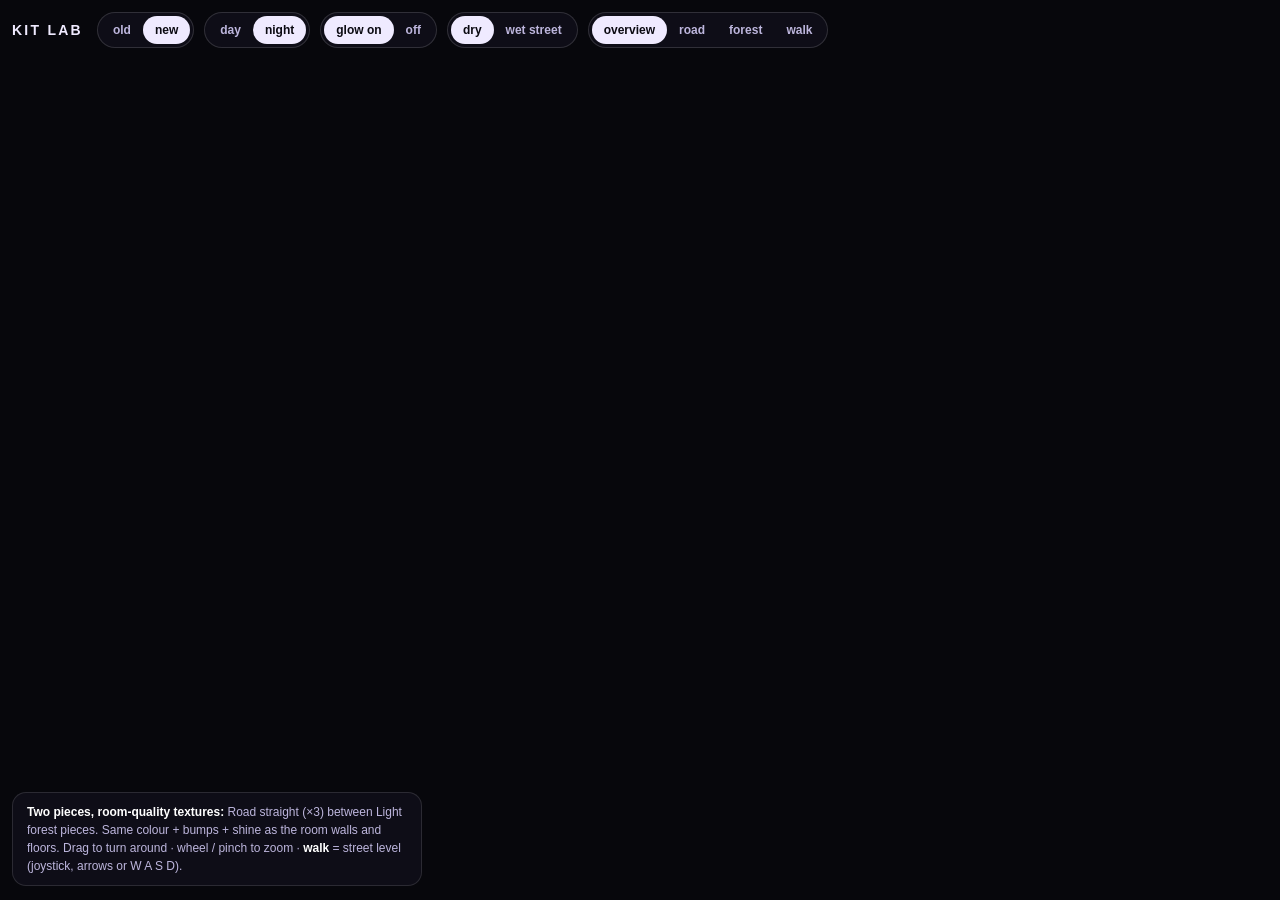
<file: kitlab/src.html>
<!doctype html>
<html><head><meta charset="utf-8">
<meta name="viewport" content="width=device-width,initial-scale=1,maximum-scale=1,user-scalable=no,viewport-fit=cover">
<title>Trio · Kit Lab v1</title>
<style>
html,body{margin:0;height:100%;background:#07070c;color:#efeaff;font-family:-apple-system,BlinkMacSystemFont,"Segoe UI",Roboto,sans-serif;overflow:hidden;touch-action:none;user-select:none;-webkit-user-select:none}
canvas#c{position:fixed;inset:0;width:100%;height:100%;display:block}
#bar{position:fixed;top:12px;left:12px;right:12px;display:flex;gap:10px;flex-wrap:wrap;align-items:center;pointer-events:none}
#bar>*{pointer-events:auto}
#bar b{font:800 14px sans-serif;letter-spacing:.16em;margin-right:4px}
.seg{display:flex;background:rgba(16,15,26,.88);border:1px solid rgba(255,255,255,.14);border-radius:999px;padding:3px}
.seg button{background:none;border:0;color:#bdb6dd;font:700 12px sans-serif;padding:7px 12px;border-radius:999px;cursor:pointer}
.seg button.on{background:#efeaff;color:#0b0a12}
#note{position:fixed;left:12px;bottom:calc(14px + env(safe-area-inset-bottom));max-width:380px;background:rgba(16,15,26,.88);border:1px solid rgba(255,255,255,.12);border-radius:14px;padding:10px 14px;font:12px/1.5 sans-serif;color:#bdb6dd}
#note b{color:#fff}
#joy{position:fixed;right:22px;bottom:calc(22px + env(safe-area-inset-bottom));width:116px;height:116px;border-radius:50%;background:rgba(255,255,255,.07);border:1px solid rgba(255,255,255,.2);display:none}
#knob{position:absolute;left:36px;top:36px;width:44px;height:44px;border-radius:50%;background:rgba(190,170,255,.85)}
body.walk #joy{display:block}
@media(max-width:700px){#note{display:none}.seg button{padding:6px 9px;font-size:11px}}
</style></head><body>
<canvas id="c"></canvas>
<div id="bar"><b>KIT LAB</b>
  <div class="seg" data-k="ver"><button data-v="old">old</button><button data-v="new" class="on">new</button></div>
  <div class="seg" data-k="time"><button data-v="day">day</button><button data-v="night" class="on">night</button></div>
  <div class="seg" data-k="glow"><button data-v="on" class="on">glow on</button><button data-v="off">off</button></div>
  <div class="seg" data-k="wet"><button data-v="dry" class="on">dry</button><button data-v="wet">wet street</button></div>
  <div class="seg" data-k="view"><button data-v="over" class="on">overview</button><button data-v="road">road</button><button data-v="forest">forest</button><button data-v="walk">walk</button></div>
</div>
<div id="note"><b>Two pieces, room-quality textures:</b> Road straight (×3) between Light forest pieces. Same colour + bumps + shine as the room walls and floors.
Drag to turn around · wheel / pinch to zoom · <b>walk</b> = street level (joystick, arrows or W A S D).</div>
<div id="joy"><div id="knob"></div></div>
<script>/*THREE*/</script>
<script>
const TEX={/*TEX*/};
const T=THREE, SQ=16;
const R=new T.WebGLRenderer({canvas:document.getElementById('c'),antialias:true}); R.setPixelRatio(Math.min(devicePixelRatio,2));
R.outputColorSpace=T.SRGBColorSpace; R.toneMapping=T.ACESFilmicToneMapping; R.toneMappingExposure=1.1;
const S=new T.Scene(); const cam=new T.PerspectiveCamera(55,1,.05,900);
const ST={ver:'new',time:'night',glow:'on',wet:'dry',view:'over'};

/* ---------- textures ---------- */
const TL=new T.TextureLoader(), maxA=R.capabilities.getMaxAnisotropy();
const tex=(k,srgb)=>{ const t=TL.load(TEX[k]); t.wrapS=t.wrapT=T.RepeatWrapping; t.anisotropy=Math.min(8,maxA); if(srgb) t.colorSpace=T.SRGBColorSpace; return t; };
const P={asphalt:{map:tex('asphalt_col',1),normalMap:tex('asphalt_nrm'),roughnessMap:tex('asphalt_rgh')},
  slab:{map:tex('slab_col',1),normalMap:tex('slab_nrm'),roughnessMap:tex('slab_rgh')},
  curb:{map:tex('curb_col',1),normalMap:tex('curb_nrm')},
  ground:{map:tex('ground_col',1),normalMap:tex('ground_nrm'),roughnessMap:tex('ground_rgh')},
  bark:{map:tex('bark_col',1),normalMap:tex('bark_nrm')}, rock:{map:tex('rock_col',1),normalMap:tex('rock_nrm')}};
const leavesT=tex('leaves',1), tuftT=tex('tuft',1), paintT=tex('paint',1);
/* UVs in metres: tile = how many metres one copy of the texture covers */
function uvm(g,w,d,tile){ const uv=g.attributes.uv; for(let i=0;i<uv.count;i++) uv.setXY(i,uv.getX(i)*w/tile,uv.getY(i)*d/tile); return g; }
function plane(w,d,tile){ const g=new T.PlaneGeometry(w,d); g.rotateX(-Math.PI/2); return uvm(g,w,d,tile); }

/* ---------- materials (new) ---------- */
const MAT={
  asphalt:new T.MeshStandardMaterial(Object.assign({roughness:1,metalness:0},P.asphalt)),
  slab:new T.MeshStandardMaterial(Object.assign({roughness:1},P.slab)),
  curb:new T.MeshStandardMaterial(Object.assign({roughness:.8},P.curb)),
  ground:new T.MeshStandardMaterial(Object.assign({roughness:1},P.ground)),
  bark:new T.MeshStandardMaterial(Object.assign({roughness:.95},P.bark)),
  rock:new T.MeshStandardMaterial(Object.assign({roughness:.9},P.rock)),
  leaves:new T.MeshStandardMaterial({map:leavesT,alphaTest:.5,side:T.DoubleSide,roughness:.8}),
  tuft:new T.MeshStandardMaterial({map:tuftT,alphaTest:.4,side:T.DoubleSide,roughness:.9}),
  paint:new T.MeshStandardMaterial({map:paintT,transparent:true,roughness:.7,polygonOffset:true,polygonOffsetFactor:-2,depthWrite:false}),
  pole:new T.MeshStandardMaterial({color:0x22232a,metalness:.85,roughness:.38}),
  glass:new T.MeshStandardMaterial({color:0xfff2d6,emissive:0xffcf8a,emissiveIntensity:3,roughness:.2,toneMapped:false}),
  iron:new T.MeshStandardMaterial({color:0x2a2a2e,metalness:.7,roughness:.55})};
[P.slab.map,P.slab.normalMap,P.slab.roughnessMap].forEach(t=>t.repeat.set(1,1));

/* ---------- the new road piece ---------- */
const lamps=[];
function lamp(g,x,z,face){ const L=new T.Group(); L.position.set(x,0,z);
  const pole=new T.Mesh(new T.CylinderGeometry(.07,.11,5.4,14),MAT.pole); pole.position.y=2.7; L.add(pole);
  const base=new T.Mesh(new T.CylinderGeometry(.16,.2,.4,14),MAT.pole); base.position.y=.2; L.add(base);
  const arm=new T.Mesh(new T.CylinderGeometry(.04,.04,1.3,8),MAT.pole); arm.rotation.z=Math.PI/2; arm.position.set(.6*face,5.3,0); L.add(arm);
  const hood=new T.Mesh(new T.CylinderGeometry(.12,.38,.28,18,1,true),MAT.pole); hood.position.set(1.2*face,5.24,0); L.add(hood);
  const bulb=new T.Mesh(new T.SphereGeometry(.17,16,10),MAT.glass); bulb.position.set(1.2*face,5.08,0); L.add(bulb);
  const halo=new T.Sprite(new T.SpriteMaterial({map:haloTex(),color:0xffc887,transparent:true,blending:T.AdditiveBlending,depthWrite:false})); halo.scale.setScalar(2.6); halo.position.copy(bulb.position); L.add(halo);
  const pl=new T.PointLight(0xffd29a,0,20,2); pl.position.set(1.2*face,4.9,0); L.add(pl);
  lamps.push({pl,halo}); g.add(L); }
function roadNew(){ const g=new T.Group();
  const a=new T.Mesh(plane(10,SQ,4),MAT.asphalt); a.position.y=-.15; g.add(a);
  [-1,1].forEach(s=>{ const sw=new T.Mesh(plane(3,SQ,3),MAT.slab); sw.position.set(s*6.5,0,0); g.add(sw);
    const cb=new T.Mesh(uvm(new T.BoxGeometry(.26,.17,SQ),1,SQ,1.2),MAT.curb); cb.position.set(s*5.13,-.075,0); g.add(cb);
    const ed=new T.Mesh(uvm(new T.BoxGeometry(.22,.05,SQ),1,SQ,1.2),MAT.curb); ed.position.set(s*7.89,.02,0); g.add(ed);
    const el=new T.Mesh(uvm(plane(.14,SQ,1),1,1,1),MAT.paint); el.position.set(s*4.55,-.148,0); g.add(el);
    lamp(g,s*6.9,0,-s); });
  for(let k=0;k<4;k++){ const d=new T.Mesh(plane(.15,2.2,1),MAT.paint); d.position.set(0,-.147,-6+k*4); g.add(d); }
  const mh=new T.Mesh(new T.CylinderGeometry(.42,.42,.03,24),MAT.iron); mh.position.set(2.4,-.14,3.2); g.add(mh);
  const mr=new T.Mesh(new T.TorusGeometry(.42,.035,6,24),MAT.iron); mr.rotation.x=Math.PI/2; mr.position.set(2.4,-.135,3.2); g.add(mr);
  const gr=new T.Mesh(new T.BoxGeometry(.5,.03,.9),MAT.iron); gr.position.set(-4.62,-.14,-5); g.add(gr);
  return g; }

/* ---------- the new forest piece ---------- */
let seed=3; const rnd=()=>{ seed=(seed*16807)%2147483647; return seed/2147483647; };
function canopyGeo(n,rx,ry,cy){ const cards=[]; const up=new T.Vector3();
  for(let i=0;i<n;i++){ const g=new T.PlaneGeometry(1.5,1.5); const th=rnd()*Math.PI*2, ph=Math.acos(rnd()*2-1);
    const p=new T.Vector3(Math.sin(ph)*Math.cos(th)*rx,Math.cos(ph)*ry*.85,Math.sin(ph)*Math.sin(th)*rx);
    const m=new T.Matrix4().lookAt(new T.Vector3(),new T.Vector3(rnd()-.5,rnd()-.5,rnd()-.5).normalize(),new T.Vector3(0,1,0)); m.setPosition(p.x,p.y+cy,p.z); g.applyMatrix4(m);
    const nrm=g.attributes.normal, pos=g.attributes.position;   /* leaves light like one soft round crown */
    for(let k=0;k<nrm.count;k++){ up.set(pos.getX(k),pos.getY(k)-cy,pos.getZ(k)).normalize(); nrm.setXYZ(k,up.x,up.y*.8+.2,up.z); }
    cards.push(g); }
  return merge(cards); }
function merge(list){ let n=0; list.forEach(g=>{ if(g.index) n+=g.index.count; }); const geo=new T.BufferGeometry();
  const pos=[],nor=[],uv=[]; list.forEach(g=>{ const G=g.index?g.toNonIndexed():g; pos.push(...G.attributes.position.array); nor.push(...G.attributes.normal.array); uv.push(...G.attributes.uv.array); });
  geo.setAttribute('position',new T.Float32BufferAttribute(pos,3)); geo.setAttribute('normal',new T.Float32BufferAttribute(nor,3)); geo.setAttribute('uv',new T.Float32BufferAttribute(uv,2)); return geo; }
function treeNew(g,x,z,s){ const t=new T.Group(); t.position.set(x,0,z); t.scale.setScalar(s); t.rotation.y=rnd()*6.28;
  const tr=new T.Mesh(uvm(new T.CylinderGeometry(.13,.24,5.2,10),1,1,.5),MAT.bark); tr.position.y=2.6; t.add(tr);
  for(let k=0;k<3;k++){ const b=new T.Mesh(uvm(new T.CylinderGeometry(.04,.08,1.6,6),1,1,.5),MAT.bark); const a=k*2.1+rnd(); b.position.set(Math.cos(a)*.45,3.6+k*.45,Math.sin(a)*.45); b.rotation.set(Math.sin(a)*.9,0,-Math.cos(a)*.9); t.add(b); }
  const crown=new T.Mesh(canopyGeo(70,2.0,1.8,5.6),MAT.leaves); t.add(crown);
  const c2=new T.Mesh(canopyGeo(26,1.3,1.1,7.1),MAT.leaves); t.add(c2);
  const sh=new T.Mesh(new T.CircleGeometry(2.4,24),shadowM()); sh.rotation.x=-Math.PI/2; sh.position.y=.012; t.add(sh);
  g.add(t); }
function bushNew(g,x,z,s){ const b=new T.Mesh(canopyGeo(26,.95*s,.55*s,.6*s),MAT.leaves); b.position.set(x,0,z); g.add(b); }
function rockNew(g,x,z,s){ const geo=new T.IcosahedronGeometry(.6*s,2); const p=geo.attributes.position; for(let i=0;i<p.count;i++){ const k=.8+rnd()*.35; p.setXYZ(i,p.getX(i)*k,p.getY(i)*k*.7,p.getZ(i)*k); } geo.computeVertexNormals();
  const r=new T.Mesh(geo,MAT.rock); r.position.set(x,.15*s,z); r.rotation.y=rnd()*6; g.add(r); }
function tufts(g,n){ const cards=[]; for(let i=0;i<n;i++){ const x=(rnd()-.5)*15, z=(rnd()-.5)*15, s=.5+rnd()*.5, a=rnd()*3;
    for(let k=0;k<2;k++){ const q=new T.PlaneGeometry(.9*s,.9*s); q.translate(0,.45*s,0); q.rotateY(a+k*Math.PI/2); q.translate(x,0,z); cards.push(q); } }
  g.add(new T.Mesh(merge(cards),MAT.tuft)); }
function forestNew(){ seed=7; const g=new T.Group();
  g.add(new T.Mesh(plane(SQ,SQ,8),MAT.ground));
  [[-4.5,-4],[3.5,-5],[5,2.5],[-3,4.5],[.5,.5],[-6,.5]].forEach(([x,z])=>treeNew(g,x,z,.9+rnd()*.3));
  bushNew(g,2,5.5,1); bushNew(g,-1,-6,.9); bushNew(g,6.4,-1.5,.8);
  rockNew(g,4,-2,1); rockNew(g,-5.6,5.6,1.4); rockNew(g,-1.5,2.8,.7);
  tufts(g,60); return g; }
let SHM=null; function shadowM(){ if(SHM) return SHM; const c=document.createElement('canvas'); c.width=c.height=128; const x=c.getContext('2d'); const r=x.createRadialGradient(64,64,4,64,64,64); r.addColorStop(0,'rgba(0,0,0,.55)'); r.addColorStop(1,'rgba(0,0,0,0)'); x.fillStyle=r; x.fillRect(0,0,128,128);
  return SHM=new T.MeshBasicMaterial({map:new T.CanvasTexture(c),transparent:true,depthWrite:false}); }
let HT=null; function haloTex(){ if(HT) return HT; const c=document.createElement('canvas'); c.width=c.height=128; const x=c.getContext('2d'); const r=x.createRadialGradient(64,64,0,64,64,64); r.addColorStop(0,'rgba(255,255,255,1)'); r.addColorStop(.25,'rgba(255,255,255,.35)'); r.addColorStop(1,'rgba(255,255,255,0)'); x.fillStyle=r; x.fillRect(0,0,128,128); return HT=new T.CanvasTexture(c); }

/* ---------- the old stand-ins (what's in the builder today) ---------- */
const OM=(c,o)=>new T.MeshStandardMaterial(Object.assign({color:c,roughness:.9},o||{}));
const OLD={walk:OM(0x8c8a94),road:OM(0x2b2a31),line:new T.MeshBasicMaterial({color:0xe9e2b0}),grass:OM(0x3c6b3a),trunk:OM(0x4a3424),leaf:OM(0x2f5e33),leaf2:OM(0x3f7a3a),bush:OM(0x3b6d36),pole:OM(0x1c1b22,{metalness:.6,roughness:.4}),lamp:new T.MeshBasicMaterial({color:0xffe2a6})};
const box=(g,w,h,d,m,x,y,z)=>{ const o=new T.Mesh(new T.BoxGeometry(w,h,d),m); o.position.set(x,y,z); g.add(o); };
function roadOld(){ const g=new T.Group(); box(g,SQ,.1,SQ,OLD.walk,0,-.05,0); box(g,10,.12,SQ,OLD.road,0,0,0); for(let k=0;k<4;k++) box(g,.18,.02,1.4,OLD.line,0,.07,-6+k*4);
  [-1,1].forEach(s=>{ const p=new T.Mesh(new T.CylinderGeometry(.07,.1,5,6),OLD.pole); p.position.set(s*6.5,2.5,0); g.add(p); const h=new T.Mesh(new T.SphereGeometry(.28,10,8),OLD.lamp); h.position.set(s*6.5,5.05,0); g.add(h); }); return g; }
function treeOld(g,x,z,s,alt){ const t=new T.Mesh(new T.CylinderGeometry(.18*s,.25*s,2*s,6),OLD.trunk); t.position.set(x,s,z); g.add(t);
  [[1.6,3.6,3.4],[1.2,2.6,4.8]].forEach(([r,h,y])=>{ const c=new T.Mesh(new T.ConeGeometry(r*s,h*s,7),alt?OLD.leaf2:OLD.leaf); c.position.set(x,y*s,z); g.add(c); }); }
function forestOld(){ seed=7; const g=new T.Group(); box(g,SQ,.1,SQ,OLD.grass,0,-.05,0); [[-4.5,-4],[3.5,-5],[5,2.5],[-3,4.5],[.5,.5],[-6,.5]].forEach(([x,z],i)=>treeOld(g,x,z,1+rnd()*.25,i%2));
  [[2,5.5],[-1,-6]].forEach(([x,z])=>{ const b=new T.Mesh(new T.IcosahedronGeometry(.9,0),OLD.bush); b.position.set(x,.55,z); b.scale.y=.7; g.add(b); }); return g; }

/* ---------- the test strip: forest | road | forest, three squares deep ---------- */
const strip=new T.Group(); S.add(strip);
const under=new T.Mesh(new T.BoxGeometry(SQ*3+1,1,SQ*3+1),new T.MeshStandardMaterial({color:0x111016})); under.position.y=-.66; S.add(under);
function layout(){ while(strip.children.length) strip.remove(strip.children[0]); lamps.length=0;
  for(let r=-1;r<=1;r++){ [-1,0,1].forEach(c=>{ const p=c===0?(ST.ver==='new'?roadNew():roadOld()):(ST.ver==='new'?forestNew():forestOld()); p.position.set(c*SQ,0,r*SQ); if(c!==0) p.rotation.y=(r+c)*Math.PI/2; strip.add(p); }); }
  apply(); }

/* ---------- sky, light, reflections ---------- */
const hemi=new T.HemisphereLight(0xffffff,0x334422,1); S.add(hemi);
const sun=new T.DirectionalLight(0xffffff,1); sun.position.set(-40,60,25); S.add(sun);
const skyM=new T.ShaderMaterial({side:T.BackSide,depthWrite:false,uniforms:{top:{value:new T.Color()},hor:{value:new T.Color()}},
  vertexShader:'varying vec3 p;void main(){p=normalize(position);gl_Position=projectionMatrix*modelViewMatrix*vec4(position,1.);}',
  fragmentShader:'uniform vec3 top,hor;varying vec3 p;void main(){gl_FragColor=vec4(mix(hor,top,pow(clamp(p.y,0.,1.),.55)),1.);}'});
const sky=new T.Mesh(new T.SphereGeometry(600,32,16),skyM); S.add(sky);
const stars=(()=>{ const v=[]; for(let i=0;i<1400;i++){ const t=Math.random()*6.28, f=Math.acos(Math.random()*.95); v.push(560*Math.sin(f)*Math.cos(t),560*Math.cos(f),560*Math.sin(f)*Math.sin(t)); }
  const g=new T.BufferGeometry(); g.setAttribute('position',new T.Float32BufferAttribute(v,3)); return new T.Points(g,new T.PointsMaterial({color:0xd8d0ff,size:1.6,sizeAttenuation:false})); })(); S.add(stars);
const pm=new T.PMREMGenerator(R);
function envFor(night){ const sc=new T.Scene(); const m=skyM.clone(); m.uniforms.top.value=night?new T.Color(0x05040c):new T.Color(0x3d72c4); m.uniforms.hor.value=night?new T.Color(0x1a1530):new T.Color(0xcfe0f2);
  sc.add(new T.Mesh(new T.SphereGeometry(50,32,16),m));
  if(night) for(let i=0;i<10;i++){ const b=new T.Mesh(new T.SphereGeometry(1.4,8,6),new T.MeshBasicMaterial({color:0xffc070})); const a=i/10*6.28; b.position.set(Math.cos(a)*30,6,Math.sin(a)*30); sc.add(b); }
  return pm.fromScene(sc,.02).texture; }
const ENV={day:envFor(false),night:envFor(true)};
function apply(){ const night=ST.time==='night', wet=ST.wet==='wet', glow=ST.glow==='on';
  skyM.uniforms.top.value.set(night?0x05040c:0x3d72c4); skyM.uniforms.hor.value.set(night?0x1a1530:0xcfe0f2); stars.visible=night;
  S.fog=new T.Fog(night?0x0b0918:0xbfd3ea,night?35:80,night?120:260);
  hemi.color.set(night?0x7c86c8:0xdfeaff); hemi.groundColor.set(night?0x141018:0x4a4430); hemi.intensity=night?.32:1.1;
  sun.color.set(night?0x9fb0ff:0xfff1dc); sun.intensity=night?.28:2.3;
  S.environment=ENV[night?'night':'day'];
  Object.values(MAT).forEach(m=>{ if(m.isMeshStandardMaterial&&m!==MAT.glass) m.envMapIntensity=night?.55:.8; });
  /* wet: darker, glassier asphalt + sidewalks with a sheen */
  MAT.asphalt.roughness=wet?.32:1; MAT.asphalt.color.setScalar(wet?.62:1); MAT.asphalt.envMapIntensity=wet?(night?1.6:1.2):(night?.4:.6);
  MAT.slab.roughness=wet?.55:1; MAT.slab.color.setScalar(wet?.78:1);
  MAT.glass.emissiveIntensity=glow?3.2:0; MAT.glass.color.set(glow?0xfff2d6:0x8f8a80);
  lamps.forEach(l=>{ l.pl.intensity=glow?(night?2.6:.6):0; l.halo.visible=glow; l.halo.material.opacity=night?1:.35; });
  OLD.lamp.color.set(glow?0xffe2a6:0x777066);
  R.toneMappingExposure=night?1.1:1.0; }

/* ---------- camera: orbit or walk ---------- */
const orb={yaw:.75,pitch:.62,dist:58,tx:0,tz:0}; const me={x:-1.5,z:20,yaw:0,pitch:-.05}; const keys={};
const VIEWS={over:{yaw:.75,pitch:.62,dist:58,tx:0,tz:0},road:{yaw:.35,pitch:.28,dist:11,tx:2,tz:2},forest:{yaw:-.9,pitch:.32,dist:13,tx:-16,tz:0}};
function setView(v){ document.body.classList.toggle('walk',v==='walk'); if(VIEWS[v]) Object.assign(orb,VIEWS[v]); if(v==='walk'){ me.x=-1.5; me.z=20; me.yaw=0; me.pitch=-.05; } }
let drag=null, pinch=null;
const cv=document.getElementById('c');
cv.addEventListener('pointerdown',e=>{ drag={x:e.clientX,y:e.clientY,id:e.pointerId}; cv.setPointerCapture(e.pointerId); });
cv.addEventListener('pointermove',e=>{ if(!drag||drag.id!==e.pointerId) return; const dx=e.clientX-drag.x, dy=e.clientY-drag.y; drag.x=e.clientX; drag.y=e.clientY;
  if(ST.view==='walk'){ me.yaw-=dx*.005; me.pitch=Math.max(-1,Math.min(.7,me.pitch-dy*.004)); } else { orb.yaw-=dx*.006; orb.pitch=Math.max(.05,Math.min(1.45,orb.pitch+dy*.005)); } });
cv.addEventListener('pointerup',()=>drag=null);
addEventListener('wheel',e=>{ if(ST.view!=='walk') orb.dist=Math.max(4,Math.min(120,orb.dist*(e.deltaY>0?1.1:1/1.1))); },{passive:true});
cv.addEventListener('touchmove',e=>{ if(e.touches.length===2){ const d=Math.hypot(e.touches[0].clientX-e.touches[1].clientX,e.touches[0].clientY-e.touches[1].clientY); if(pinch) orb.dist=Math.max(4,Math.min(120,orb.dist*pinch/d)); pinch=d; drag=null; } },{passive:true});
cv.addEventListener('touchend',()=>pinch=null);
addEventListener('keydown',e=>{ keys[e.key.toLowerCase()]=1; }); addEventListener('keyup',e=>{ keys[e.key.toLowerCase()]=0; });
let jx=0,jy=0,jid=null; const joy=document.getElementById('joy'), knob=document.getElementById('knob');
const jm=e=>{ const r=joy.getBoundingClientRect(); let dx=e.clientX-(r.left+58), dy=e.clientY-(r.top+58); const l=Math.hypot(dx,dy); if(l>44){dx*=44/l;dy*=44/l} jx=dx/44; jy=dy/44; knob.style.transform=`translate(${dx}px,${dy}px)`; };
joy.addEventListener('pointerdown',e=>{ e.stopPropagation(); jid=e.pointerId; joy.setPointerCapture(jid); jm(e); }); joy.addEventListener('pointermove',e=>{ if(e.pointerId===jid) jm(e); });
joy.addEventListener('pointerup',()=>{ jid=null; jx=jy=0; knob.style.transform=''; });
document.querySelectorAll('.seg').forEach(sg=>sg.querySelectorAll('button').forEach(b=>b.onclick=()=>{ const k=sg.dataset.k; ST[k]=b.dataset.v; sg.querySelectorAll('button').forEach(x=>x.classList.toggle('on',x===b));
  if(k==='ver') layout(); else if(k==='view') setView(ST.view); else apply(); }));
function size(){ R.setSize(innerWidth,innerHeight,false); cam.aspect=innerWidth/innerHeight; cam.updateProjectionMatrix(); } addEventListener('resize',size);
let lt=performance.now();
function frame(t){ const dt=Math.min(.05,(t-lt)/1000); lt=t;
  if(ST.view==='walk'){ let f=-jy; if(keys.arrowup||keys.w) f=1; if(keys.arrowdown||keys.s) f=-1; if(keys.arrowleft||keys.a) me.yaw+=1.8*dt; if(keys.arrowright||keys.d) me.yaw-=1.8*dt; if(Math.abs(jx)>.15) me.yaw-=jx*1.7*dt;
    me.x+=-Math.sin(me.yaw)*f*3.4*dt; me.z+=-Math.cos(me.yaw)*f*3.4*dt; me.x=Math.max(-23.5,Math.min(23.5,me.x)); me.z=Math.max(-23.5,Math.min(23.5,me.z));
    cam.position.set(me.x,1.65,me.z); cam.quaternion.setFromEuler(new T.Euler(me.pitch,me.yaw,0,'YXZ')); }
  else { const c=Math.cos(orb.pitch); cam.position.set(orb.tx+Math.sin(orb.yaw)*c*orb.dist,Math.sin(orb.pitch)*orb.dist+.5,orb.tz+Math.cos(orb.yaw)*c*orb.dist); cam.lookAt(orb.tx,.5,orb.tz); }
  R.render(S,cam); requestAnimationFrame(frame); }
size(); layout(); setView('over'); requestAnimationFrame(frame);
</script></body></html>
</file>
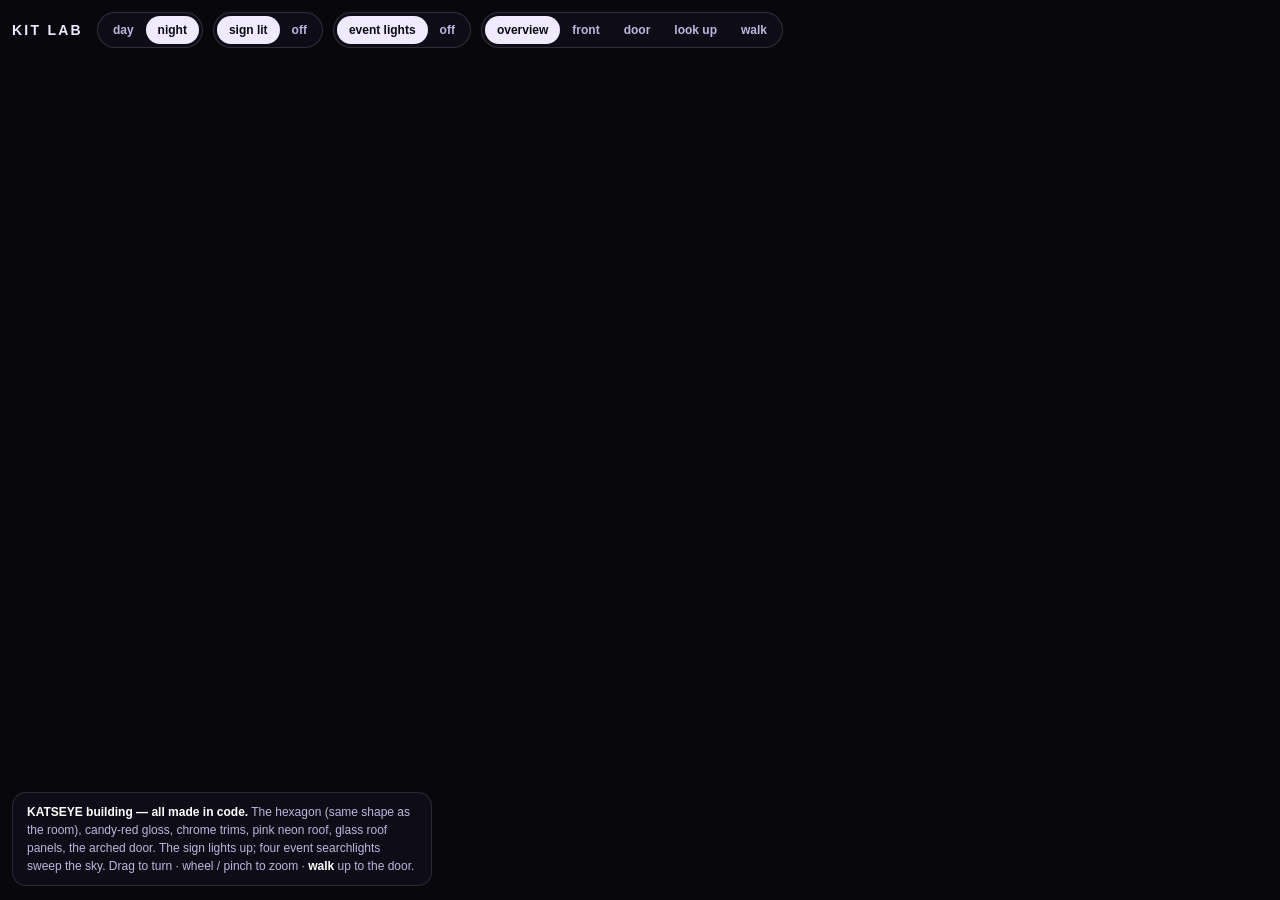
<file: kitlab/katseye/src.html>
<!doctype html>
<html><head><meta charset="utf-8">
<meta name="viewport" content="width=device-width,initial-scale=1,maximum-scale=1,user-scalable=no,viewport-fit=cover">
<title>Trio · Kit Lab · KATSEYE building</title>
<style>
html,body{margin:0;height:100%;background:#07070c;color:#efeaff;font-family:-apple-system,BlinkMacSystemFont,"Segoe UI",Roboto,sans-serif;overflow:hidden;touch-action:none;user-select:none;-webkit-user-select:none}
canvas#c{position:fixed;inset:0;width:100%;height:100%;display:block}
#bar{position:fixed;top:12px;left:12px;right:12px;display:flex;gap:10px;flex-wrap:wrap;align-items:center;pointer-events:none}
#bar>*{pointer-events:auto}
#bar b{font:800 14px sans-serif;letter-spacing:.16em;margin-right:4px}
.seg{display:flex;background:rgba(16,15,26,.88);border:1px solid rgba(255,255,255,.14);border-radius:999px;padding:3px}
.seg button{background:none;border:0;color:#bdb6dd;font:700 12px sans-serif;padding:7px 12px;border-radius:999px;cursor:pointer}
.seg button.on{background:#efeaff;color:#0b0a12}
#note{position:fixed;left:12px;bottom:calc(14px + env(safe-area-inset-bottom));max-width:390px;background:rgba(16,15,26,.88);border:1px solid rgba(255,255,255,.12);border-radius:14px;padding:10px 14px;font:12px/1.5 sans-serif;color:#bdb6dd}
#note b{color:#fff}
#joy{position:fixed;right:22px;bottom:calc(22px + env(safe-area-inset-bottom));width:116px;height:116px;border-radius:50%;background:rgba(255,255,255,.07);border:1px solid rgba(255,255,255,.2);display:none}
#knob{position:absolute;left:36px;top:36px;width:44px;height:44px;border-radius:50%;background:rgba(255,160,200,.85)}
#enter{position:fixed;left:50%;bottom:calc(110px + env(safe-area-inset-bottom));transform:translateX(-50%);display:none;font:800 15px sans-serif;color:#fff;background:rgba(10,9,18,.86);border:1.5px solid #ff5fa2;box-shadow:0 0 24px #ff5fa2;border-radius:999px;padding:13px 24px}
body.walk #joy{display:block}
@media(max-width:700px){#note{display:none}.seg button{padding:6px 9px;font-size:11px}}
</style></head><body>
<canvas id="c"></canvas>
<div id="bar"><b>KIT LAB</b>
  <div class="seg" data-k="time"><button data-v="day">day</button><button data-v="night" class="on">night</button></div>
  <div class="seg" data-k="sign"><button data-v="on" class="on">sign lit</button><button data-v="off">off</button></div>
  <div class="seg" data-k="spots"><button data-v="on" class="on">event lights</button><button data-v="off">off</button></div>
  <div class="seg" data-k="view"><button data-v="over" class="on">overview</button><button data-v="front">front</button><button data-v="door">door</button><button data-v="up">look up</button><button data-v="walk">walk</button></div>
</div>
<div id="note"><b>KATSEYE building — all made in code.</b> The hexagon (same shape as the room), candy-red gloss, chrome trims, pink neon roof, glass roof panels, the arched door. The sign lights up; four event searchlights sweep the sky. Drag to turn · wheel / pinch to zoom · <b>walk</b> up to the door.</div>
<div id="joy"><div id="knob"></div></div>
<div id="enter">Enter KATSEYE ›</div>
<script>/*THREE*/</script>
<script>
const TEX={/*TEX*/};
const T=THREE, V=(x,y,z)=>new T.Vector3(x,y,z);
const R=new T.WebGLRenderer({canvas:document.getElementById('c'),antialias:true}); R.setPixelRatio(Math.min(devicePixelRatio,2));
R.outputColorSpace=T.SRGBColorSpace; R.toneMapping=T.ACESFilmicToneMapping;
const S=new T.Scene(); const cam=new T.PerspectiveCamera(50,1,.05,1200);
const ST={time:'night',sign:'on',spots:'on',view:'over'};
const TL=new T.TextureLoader(), tex=(k,srgb,rx,ry)=>{ const t=TL.load(TEX[k]); t.wrapS=t.wrapT=T.RepeatWrapping; t.anisotropy=8; if(srgb) t.colorSpace=T.SRGBColorSpace; if(rx) t.repeat.set(rx,ry); return t; };

/* ---------- materials ---------- */
const RED=new T.MeshPhysicalMaterial({color:0xc40d1a,roughness:.32,metalness:.05,clearcoat:1,clearcoatRoughness:.08});
const RED2=new T.MeshPhysicalMaterial({color:0xc20f1b,roughness:.38,metalness:.05,clearcoat:1,clearcoatRoughness:.12});
const CHROME=new T.MeshStandardMaterial({color:0xf6e2ee,metalness:1,roughness:.12,envMapIntensity:1.7});
const CHROMEP=new T.MeshStandardMaterial({color:0xf3c2de,metalness:1,roughness:.18,envMapIntensity:1.7});
const GLASS=new T.MeshStandardMaterial({color:0xf4b8d4,roughness:.12,metalness:.1,transparent:true,opacity:.62,emissive:0xff4fa0,emissiveIntensity:.18,side:T.DoubleSide});
const DOORG=new T.MeshPhysicalMaterial({color:0xf2bfda,roughness:.18,metalness:.15,clearcoat:1,clearcoatRoughness:.05,emissive:0xff6fb4,emissiveIntensity:.12});
const NEON=new T.MeshBasicMaterial({color:new T.Color(0xff3d96).multiplyScalar(2.2),toneMapped:false});
const NEONH=new T.MeshBasicMaterial({color:0xff3d96,transparent:true,opacity:.22,blending:T.AdditiveBlending,depthWrite:false,toneMapped:false});
const DARK=new T.MeshStandardMaterial({color:0x1c1b22,metalness:.7,roughness:.4});

/* ---------- the hexagon ---------- */
const Rv=10, AP=Rv*Math.cos(Math.PI/6), H=7.2;   /* vertices at 0°,60°…; the side between 60° and 120° faces the street (+z) */
const vert=(k,r)=>{ const a=k*Math.PI/3; return V(Math.cos(a)*r,0,Math.sin(a)*r); };
const hexShape=r=>{ const s=new T.Shape(); for(let k=0;k<6;k++){ const a=k*Math.PI/3; k?s.lineTo(Math.cos(a)*r,Math.sin(a)*r):s.moveTo(Math.cos(a)*r,Math.sin(a)*r); } s.closePath(); return s; };
function ring(rOut,rIn,h,y,mat,bevel){ const s=hexShape(rOut); s.holes.push(hexShape(rIn)); const g=new T.ExtrudeGeometry(s,{depth:h,bevelEnabled:!!bevel,bevelSize:bevel||0,bevelThickness:bevel||0,bevelSegments:4,curveSegments:4});
  g.rotateX(-Math.PI/2); const m=new T.Mesh(g,mat); m.position.y=y; return m; }
const B=new T.Group(); S.add(B);
B.add(ring(Rv,Rv-1.2,H-.5,.25,RED,.25));                          /* the walls, soft-edged */
B.add(ring(Rv+.32,Rv-.4,.22,.06,CHROME,.06));                       /* chrome plinth */
B.add(ring(Rv+.22,Rv-.3,.5,.3,RED2,.08));
B.add(ring(Rv+.2,Rv-.2,.14,3.75,CHROME,.04));                       /* the chrome band round the middle */
B.add(ring(Rv+.28,Rv-.9,.55,H-.1,RED2,.12));                        /* the roof rim */
for(let k=0;k<6;k++){ const p=vert(k,Rv+.08); const c=new T.Mesh(new T.CylinderGeometry(.62,.62,H+.1,20),RED); c.position.set(p.x,(H+.1)/2+.2,p.z); B.add(c);   /* rounded corners */
  const cb=new T.Mesh(new T.CylinderGeometry(.66,.66,.14,20),CHROME); cb.position.set(p.x,3.82,p.z); B.add(cb); }
/* glass roof: an inner hexagon + spokes, frosted pink panels between */
const roofY=H+.42;
{ const gl=new T.Mesh(new T.ShapeGeometry(hexShape(Rv-.5)),GLASS); gl.rotation.x=-Math.PI/2; gl.position.y=roofY-.08; B.add(gl);
  const bar=(a,b)=>{ const d=b.clone().sub(a), L=d.length(); const m=new T.Mesh(new T.BoxGeometry(L+.3,.32,.42),RED); m.position.copy(a).add(b).multiplyScalar(.5).setY(roofY); m.rotation.y=-Math.atan2(d.z,d.x); B.add(m); };
  for(let k=0;k<6;k++){ bar(vert(k,4.2),vert(k+1,4.2)); bar(vert(k,4.2),vert(k,Rv-.4)); } }
/* pink neon along the roof edge, and a softer one along the foot */
function neonLoop(r,y,rad){ const pts=[]; for(let k=0;k<=6;k++) pts.push(vert(k,r).setY(y)); const curve=new T.CatmullRomCurve3(pts,false,'catmullrom',0);
  B.add(new T.Mesh(new T.TubeGeometry(curve,120,rad,8),NEON)); B.add(new T.Mesh(new T.TubeGeometry(curve,120,rad*3.6,8),NEONH)); }
neonLoop(Rv+.36,H+.5,.07); neonLoop(Rv+.36,.08,.05);
const roofGlow=new T.PointLight(0xff4fa0,0,26,2); roofGlow.position.set(0,H+1.5,0); B.add(roofGlow);

/* ---------- faces: each side gets its own decoration; side 1 (+z) is the front ---------- */
function onFace(k,obj,along,y,out){ const a=(k+.5)*Math.PI/3, d=V(Math.cos(a),0,Math.sin(a)), t=V(-d.z,0,d.x);
  obj.position.copy(d.clone().multiplyScalar(AP+(out||0))).add(t.multiplyScalar(along||0)).setY(y); obj.rotation.y=Math.atan2(d.x,d.z); B.add(obj); return obj; }
function star(h,w,depth,mat){ const s=new T.Shape(), c=w*.07; s.moveTo(0,h/2); s.quadraticCurveTo(c,c,w/2,0); s.quadraticCurveTo(c,-c,0,-h/2); s.quadraticCurveTo(-c,-c,-w/2,0); s.quadraticCurveTo(-c,c,0,h/2);
  const g=new T.ExtrudeGeometry(s,{depth,bevelEnabled:true,bevelSize:depth*.6,bevelThickness:depth*.6,bevelSegments:3,curveSegments:16}); g.translate(0,0,-depth/2); return new T.Mesh(g,mat); }
/* the oval emblem on the five other sides */
for(const k of [0,2,3,4,5]){ const g=new T.Group();
  const ov=new T.Mesh(new T.TorusGeometry(1,.07,10,64),CHROMEP); ov.scale.set(1.25,2.0,1); ov.position.set(0,0,.05); g.add(ov);
  const ov2=new T.Mesh(new T.TorusGeometry(1,.035,8,64),NEON); ov2.scale.set(1.12,1.86,1); ov2.position.z=.05; g.add(ov2);
  [[.97,.74],[-.97,-.74]].forEach(([x,y])=>{ const b=new T.Mesh(new T.SphereGeometry(.16,16,12),CHROMEP); b.position.set(x*1.25*.86,y*2*.86,.12); g.add(b); });
  const s=star(1.2,.8,.06,CHROME); s.position.z=.12; g.add(s);
  onFace(k,g,0,3.95,.62); }   /* centred between the plinth (.8 m) and the roof rim (7.1 m) */
/* the front: sign, arched door, tall stars */
function arch(w,h){ const s=new T.Shape(), r=w/2; s.moveTo(-r,0); s.lineTo(-r,h-r); s.absarc(0,h-r,r,Math.PI,0,true); s.lineTo(r,0); s.closePath(); return s; }
{ const F=new T.Group();
  const fr=arch(5.4,4.9); fr.holes.push(arch(4.3,4.35)); const fg=new T.ExtrudeGeometry(fr,{depth:.38,bevelEnabled:true,bevelSize:.12,bevelThickness:.12,bevelSegments:4,curveSegments:24});
  F.add(new T.Mesh(fg,RED2));
  const inner=arch(4.3,4.35); const ig=new T.ExtrudeGeometry(inner,{depth:.05,bevelEnabled:false,curveSegments:24}); const im=new T.Mesh(ig,new T.MeshStandardMaterial({color:0x2a0612,roughness:.6})); im.position.z=-.02; F.add(im);
  const path=new T.Path(); { const r=2.15; path.moveTo(-r,0); path.lineTo(-r,4.35-r); path.absarc(0,4.35-r,r,Math.PI,0,true); path.lineTo(r,0); }
  const pp=path.getSpacedPoints(80).map(p=>V(p.x,p.y,.5)); const cv=new T.CatmullRomCurve3(pp);
  const dg=new T.Mesh(new T.TubeGeometry(cv,120,.06,8),NEON), dh=new T.Mesh(new T.TubeGeometry(cv,120,.22,8),NEONH); F.add(dg,dh);
  const doorT=new T.Mesh(new T.TubeGeometry(cv,120,.16,10),CHROMEP); doorT.position.z=-.08; F.add(doorT);
  [-1,1].forEach(sd=>{ const s=new T.Shape(), r=2.05; if(sd<0){ s.moveTo(-r,0); s.lineTo(-r,4.25-r); s.absarc(0,4.25-r,r,Math.PI,Math.PI/2,true); s.lineTo(-.03,4.25); s.lineTo(-.03,0); }
      else { s.moveTo(.03,0); s.lineTo(.03,4.25); s.absarc(0,4.25-r,r,Math.PI/2,0,true); s.lineTo(r,0); } s.closePath();
    const d=new T.Mesh(new T.ExtrudeGeometry(s,{depth:.12,bevelEnabled:true,bevelSize:.04,bevelThickness:.04,bevelSegments:2,curveSegments:20}),DOORG); d.position.z=.06; F.add(d);
    const hd=new T.Mesh(new T.CylinderGeometry(.06,.06,1.3,12),CHROME); hd.position.set(sd*.3,1.9,.32); F.add(hd);
    const st=star(.7,.55,.04,CHROMEP); st.position.set(sd*1.1,2.1,.28); F.add(st); });
  onFace(1,F,0,.32,.62);
  [-1,1].forEach(sd=>{ const s=star(2.8,1.0,.1,CHROME); onFace(1,s,sd*3.55,2.5,.75); }); }
/* the sign: a raised plate with KATSEYE, lit from inside */
const signC=document.createElement('canvas'); signC.width=2048; signC.height=420;
{ const x=signC.getContext('2d'); x.font='900 300px "Didot","Bodoni 72","Playfair Display",Georgia,"Times New Roman",serif'; x.textAlign='center'; x.textBaseline='middle';
  x.lineJoin='round'; x.lineWidth=18; x.strokeStyle='#7a0b18'; x.strokeText('KATSEYE',1024,230); const gr=x.createLinearGradient(0,60,0,380); gr.addColorStop(0,'#ffffff'); gr.addColorStop(.6,'#ffeef5'); gr.addColorStop(1,'#f4c6da');
  x.fillStyle=gr; x.fillText('KATSEYE',1024,220); }
const signT=new T.CanvasTexture(signC); signT.colorSpace=T.SRGBColorSpace; signT.anisotropy=8;
const glowC=document.createElement('canvas'); glowC.width=1024; glowC.height=210; { const x=glowC.getContext('2d'); x.filter='blur(16px)'; x.drawImage(signC,0,0,1024,210); x.drawImage(glowC,0,0); }
const glowT=new T.CanvasTexture(glowC); glowT.colorSpace=T.SRGBColorSpace;
const SIGN=new T.MeshStandardMaterial({map:signT,transparent:true,alphaTest:.15,roughness:.35,metalness:.1,emissive:0xffffff,emissiveMap:signT,emissiveIntensity:1.6});
const SIGNH=new T.MeshBasicMaterial({map:glowT,color:0xffb3d6,transparent:true,blending:T.AdditiveBlending,depthWrite:false,toneMapped:false,opacity:.85});
{ const G=new T.Group(); const plate=new T.Mesh(new T.BoxGeometry(7.6,1.55,.34),RED2); G.add(plate);
  const rim=new T.Mesh(new T.BoxGeometry(7.75,1.7,.2),CHROME); rim.position.z=-.08; G.add(rim);
  const txt=new T.Mesh(new T.PlaneGeometry(7.3,1.5),SIGN); txt.position.z=.2; G.add(txt);
  const glow=new T.Mesh(new T.PlaneGeometry(8.4,1.9),SIGNH); glow.position.z=.22; G.add(glow); G.userData.glow=glow;
  onFace(1,G,0,6.0,.72); window.SIGNG=G; }
const signLight=new T.PointLight(0xffd6ea,0,12,2); onFace(1,signLight,0,6.0,3.2);

/* ---------- the plaza and the street ---------- */
const slab=new T.MeshStandardMaterial({map:tex('slab_col',1,24,24),normalMap:tex('slab_nrm',0,24,24),roughnessMap:tex('slab_rgh',0,24,24),roughness:.9});
const pl=new T.Mesh(new T.PlaneGeometry(72,72),slab); pl.rotation.x=-Math.PI/2; pl.position.z=-6; S.add(pl);
const asph=new T.MeshStandardMaterial({map:tex('asphalt_col',1,20,2.5),normalMap:tex('asphalt_nrm',0,20,2.5),roughnessMap:tex('asphalt_rgh',0,20,2.5),roughness:1});
const rd=new T.Mesh(new T.PlaneGeometry(80,10),asph); rd.rotation.x=-Math.PI/2; rd.position.set(0,-.14,26); S.add(rd);
const paintM=new T.MeshStandardMaterial({map:tex('paint',1,1,1),transparent:true,roughness:.7,depthWrite:false});
for(let k=-9;k<=9;k++){ const d=new T.Mesh(new T.PlaneGeometry(2.2,.15),paintM); d.rotation.x=-Math.PI/2; d.position.set(k*4,-.13,26); S.add(d); }
const under=new T.Mesh(new T.BoxGeometry(80,1,82),new T.MeshStandardMaterial({color:0x111016})); under.position.set(0,-.66,-6); S.add(under);

/* ---------- event searchlights ---------- */
const beamM=new T.ShaderMaterial({transparent:true,depthWrite:false,blending:T.AdditiveBlending,side:T.DoubleSide,uniforms:{col:{value:new T.Color(0xffffff)},k:{value:1}},
  vertexShader:'varying float vy; varying vec3 vn,vv; void main(){ vy=uv.y; vec4 mv=modelViewMatrix*vec4(position,1.); vn=normalize(normalMatrix*normal); vv=normalize(-mv.xyz); gl_Position=projectionMatrix*mv; }',
  fragmentShader:'uniform vec3 col; uniform float k; varying float vy; varying vec3 vn,vv; void main(){ float edge=pow(abs(dot(vn,vv)),1.6); float a=pow(vy,1.4)*.30*edge*k; gl_FragColor=vec4(col*a,a); }'});
const spots=[];
[[-15,13,0xffffff,0],[15,13,0xffd0ea,1.7],[-14,-14,0xffd0ea,3.1],[14,-14,0xffffff,4.4]].forEach(([x,z,c,ph])=>{
  const g=new T.Group(); g.position.set(x,0,z); S.add(g);
  { const tb=new T.Mesh(new T.BoxGeometry(1.6,.7,1.1),DARK); tb.position.set(0,.55,0); g.add(tb); }
  [-.5,.5].forEach(w=>{ const wh=new T.Mesh(new T.CylinderGeometry(.28,.28,.18,16),DARK); wh.rotation.z=Math.PI/2; wh.position.set(.82,.28,w*.7); g.add(wh); const wh2=wh.clone(); wh2.position.x=-.82; g.add(wh2); });
  const yoke=new T.Group(); yoke.position.y=1; g.add(yoke);
  const head=new T.Group(); yoke.add(head);
  const drum=new T.Mesh(new T.CylinderGeometry(.55,.48,1.1,24),DARK); head.add(drum);
  const lens=new T.Mesh(new T.CircleGeometry(.5,24),new T.MeshBasicMaterial({color:new T.Color(c).multiplyScalar(2),toneMapped:false})); lens.rotation.x=-Math.PI/2; lens.position.y=.56; head.add(lens);
  const bm=beamM.clone(); bm.uniforms.col.value=new T.Color(c);
  const bg=new T.CylinderGeometry(3.4,.46,90,32,1,true); bg.translate(0,45.56,0); const uv=bg.attributes.uv; for(let i=0;i<uv.count;i++) uv.setY(i,1-uv.getY(i));
  const beam=new T.Mesh(bg,bm); beam.frustumCulled=false; head.add(beam);
  spots.push({yoke,head,beam,lens,ph,bm}); });

/* ---------- sky, light, reflections ---------- */
const hemi=new T.HemisphereLight(0xffffff,0x332233,1); S.add(hemi);
const sun=new T.DirectionalLight(0xffffff,1); sun.position.set(-30,50,40); S.add(sun);
const skyM=new T.ShaderMaterial({side:T.BackSide,depthWrite:false,uniforms:{top:{value:new T.Color()},hor:{value:new T.Color()}},
  vertexShader:'varying vec3 p;void main(){p=normalize(position);gl_Position=projectionMatrix*modelViewMatrix*vec4(position,1.);}',
  fragmentShader:'uniform vec3 top,hor;varying vec3 p;void main(){gl_FragColor=vec4(mix(hor,top,pow(clamp(p.y,0.,1.),.5)),1.);}'});
S.add(new T.Mesh(new T.SphereGeometry(900,32,16),skyM));
const stars=(()=>{ const v=[]; for(let i=0;i<1500;i++){ const t=Math.random()*6.28, f=Math.acos(Math.random()*.95); v.push(850*Math.sin(f)*Math.cos(t),850*Math.cos(f),850*Math.sin(f)*Math.sin(t)); }
  const g=new T.BufferGeometry(); g.setAttribute('position',new T.Float32BufferAttribute(v,3)); return new T.Points(g,new T.PointsMaterial({color:0xe0d8ff,size:1.6,sizeAttenuation:false})); })(); S.add(stars);
const pm=new T.PMREMGenerator(R);
function env(night){ const sc=new T.Scene(); const m=skyM.clone(); m.uniforms.top.value=new T.Color(night?0x0a0618:0x7fa6e0); m.uniforms.hor.value=new T.Color(night?0x2a1430:0xf2f0f6); sc.add(new T.Mesh(new T.SphereGeometry(50,32,16),m));
  const soft=(c,x,y,z,w,h)=>{ const p=new T.Mesh(new T.PlaneGeometry(w,h),new T.MeshBasicMaterial({color:c,side:T.DoubleSide})); p.position.set(x,y,z); p.lookAt(0,0,0); sc.add(p); };
  if(night){ soft(0xff3d96,0,4,-40,70,5); soft(0xff7ab8,40,10,0,14,26); soft(0xffd6ea,-40,12,10,14,26); soft(0xffffff,-20,34,30,22,14); soft(0xff5fa8,0,-20,0,60,60); soft(0xffe0f0,30,20,40,16,10); }
  else { soft(0xffffff,0,40,0,30,30); soft(0xf4f6ff,-40,15,10,12,20); soft(0xfff2f8,40,12,-10,12,16); }
  return pm.fromScene(sc,.03).texture; }
const ENV={day:env(false),night:env(true)};
function apply(){ const night=ST.time==='night', lit=ST.sign==='on', ev=ST.spots==='on';
  skyM.uniforms.top.value.set(night?0x05030d:0x3f74c8); skyM.uniforms.hor.value.set(night?0x1c0f24:0xd9e6f5); stars.visible=night;
  S.fog=new T.Fog(night?0x0c0714:0xd3e1f2,night?60:120,night?260:500);
  hemi.color.set(night?0x8a7cc8:0xeef4ff); hemi.groundColor.set(night?0x1a1018:0x6a5a5a); hemi.intensity=night?.45:.8; sun.intensity=night?.18:1.5; sun.color.set(night?0xa8b4ff:0xfff4e6);
  S.environment=ENV[night?'night':'day']; R.toneMappingExposure=night?1.15:.92; RED.envMapIntensity=RED2.envMapIntensity=night?1.5:.9;
  SIGN.emissiveIntensity=lit?(night?1.7:.6):0; SIGNG.userData.glow.visible=lit; SIGNH.opacity=night?.85:.3; signLight.intensity=lit?(night?1.2:0):0; CHROME.emissive.set(night?0x3a1a2c:0x000000); CHROMEP.emissive.set(night?0x3a1428:0x000000);
  NEON.color.set(0xff3d96).multiplyScalar(night?2.2:1.3); NEONH.opacity=night?.22:.08; roofGlow.intensity=night?2.4:0; GLASS.emissiveIntensity=night?.35:.1;
  spots.forEach(s=>{ s.beam.visible=ev; s.bm.uniforms.k.value=night?1:.25; s.lens.visible=ev; }); }

/* ---------- camera ---------- */
const orb={yaw:.55,pitch:.32,dist:46,ty:3}; const me={x:3,z:30,yaw:0,pitch:.02}; const keys={};
const VIEWS={over:{yaw:.55,pitch:.32,dist:46,ty:3},front:{yaw:0,pitch:.12,dist:28,ty:4},door:{yaw:.12,pitch:.06,dist:18.5,ty:3.2},up:{yaw:.9,pitch:-.05,dist:30,ty:14}};
function setView(v){ document.body.classList.toggle('walk',v==='walk'); if(VIEWS[v]) Object.assign(orb,VIEWS[v]); if(v==='walk'){ me.x=3; me.z=30; me.yaw=0; me.pitch=.05; } }
let drag=null, pinch=null; const cv=document.getElementById('c');
cv.addEventListener('pointerdown',e=>{ drag={x:e.clientX,y:e.clientY,id:e.pointerId}; cv.setPointerCapture(e.pointerId); });
cv.addEventListener('pointermove',e=>{ if(!drag||drag.id!==e.pointerId) return; const dx=e.clientX-drag.x, dy=e.clientY-drag.y; drag.x=e.clientX; drag.y=e.clientY;
  if(ST.view==='walk'){ me.yaw-=dx*.005; me.pitch=Math.max(-.8,Math.min(1.2,me.pitch-dy*.004)); } else { orb.yaw-=dx*.006; orb.pitch=Math.max(-.2,Math.min(1.45,orb.pitch+dy*.005)); } });
cv.addEventListener('pointerup',()=>drag=null);
addEventListener('wheel',e=>{ if(ST.view!=='walk') orb.dist=Math.max(6,Math.min(140,orb.dist*(e.deltaY>0?1.1:1/1.1))); },{passive:true});
cv.addEventListener('touchmove',e=>{ if(e.touches.length===2){ const d=Math.hypot(e.touches[0].clientX-e.touches[1].clientX,e.touches[0].clientY-e.touches[1].clientY); if(pinch) orb.dist=Math.max(6,Math.min(140,orb.dist*pinch/d)); pinch=d; drag=null; } },{passive:true});
cv.addEventListener('touchend',()=>pinch=null);
addEventListener('keydown',e=>{ keys[e.key.toLowerCase()]=1; }); addEventListener('keyup',e=>{ keys[e.key.toLowerCase()]=0; });
let jx=0,jy=0,jid=null; const joy=document.getElementById('joy'), knob=document.getElementById('knob');
const jm=e=>{ const r=joy.getBoundingClientRect(); let dx=e.clientX-(r.left+58), dy=e.clientY-(r.top+58); const l=Math.hypot(dx,dy); if(l>44){dx*=44/l;dy*=44/l} jx=dx/44; jy=dy/44; knob.style.transform=`translate(${dx}px,${dy}px)`; };
joy.addEventListener('pointerdown',e=>{ e.stopPropagation(); jid=e.pointerId; joy.setPointerCapture(jid); jm(e); }); joy.addEventListener('pointermove',e=>{ if(e.pointerId===jid) jm(e); });
joy.addEventListener('pointerup',()=>{ jid=null; jx=jy=0; knob.style.transform=''; });
document.querySelectorAll('.seg').forEach(sg=>sg.querySelectorAll('button').forEach(b=>b.onclick=()=>{ const k=sg.dataset.k; ST[k]=b.dataset.v; sg.querySelectorAll('button').forEach(x=>x.classList.toggle('on',x===b)); if(k==='view') setView(ST.view); else apply(); }));
const enter=document.getElementById('enter'); enter.onclick=()=>{ enter.textContent='→ this opens the KATSEYE room'; };
function size(){ R.setSize(innerWidth,innerHeight,false); cam.aspect=innerWidth/innerHeight; cam.updateProjectionMatrix(); } addEventListener('resize',size);
let lt=performance.now();
function frame(t){ const dt=Math.min(.05,(t-lt)/1000); lt=t; const s=t/1000;
  spots.forEach(sp=>{ sp.yoke.rotation.y=sp.ph+Math.sin(s*.35+sp.ph)*.9; sp.head.rotation.x=.28+Math.sin(s*.53+sp.ph*1.3)*.22; });
  if(ST.view==='walk'){ let f=-jy; if(keys.arrowup||keys.w) f=1; if(keys.arrowdown||keys.s) f=-1; if(keys.arrowleft||keys.a) me.yaw+=1.8*dt; if(keys.arrowright||keys.d) me.yaw-=1.8*dt; if(Math.abs(jx)>.15) me.yaw-=jx*1.7*dt;
    let nx=me.x-Math.sin(me.yaw)*f*3.6*dt, nz=me.z-Math.cos(me.yaw)*f*3.6*dt; if(Math.hypot(nx,nz)<Rv+1.4){ const a=Math.atan2(nz,nx); nx=Math.cos(a)*(Rv+1.4); nz=Math.sin(a)*(Rv+1.4); }
    me.x=Math.max(-34,Math.min(34,nx)); me.z=Math.max(-40,Math.min(32,nz));
    cam.position.set(me.x,1.65,me.z); cam.quaternion.setFromEuler(new T.Euler(me.pitch,me.yaw,0,'YXZ'));
    enter.style.display=(Math.abs(me.x)<3&&me.z>AP&&me.z<AP+5)?'block':'none'; }
  else { enter.style.display='none'; const c=Math.cos(orb.pitch); cam.position.set(Math.sin(orb.yaw)*c*orb.dist,Math.max(.6,Math.sin(orb.pitch)*orb.dist+orb.ty),Math.cos(orb.yaw)*c*orb.dist); cam.lookAt(0,orb.ty,0); }
  R.render(S,cam); requestAnimationFrame(frame); }
size(); apply(); setView('over'); requestAnimationFrame(frame);
</script></body></html>
</file>
